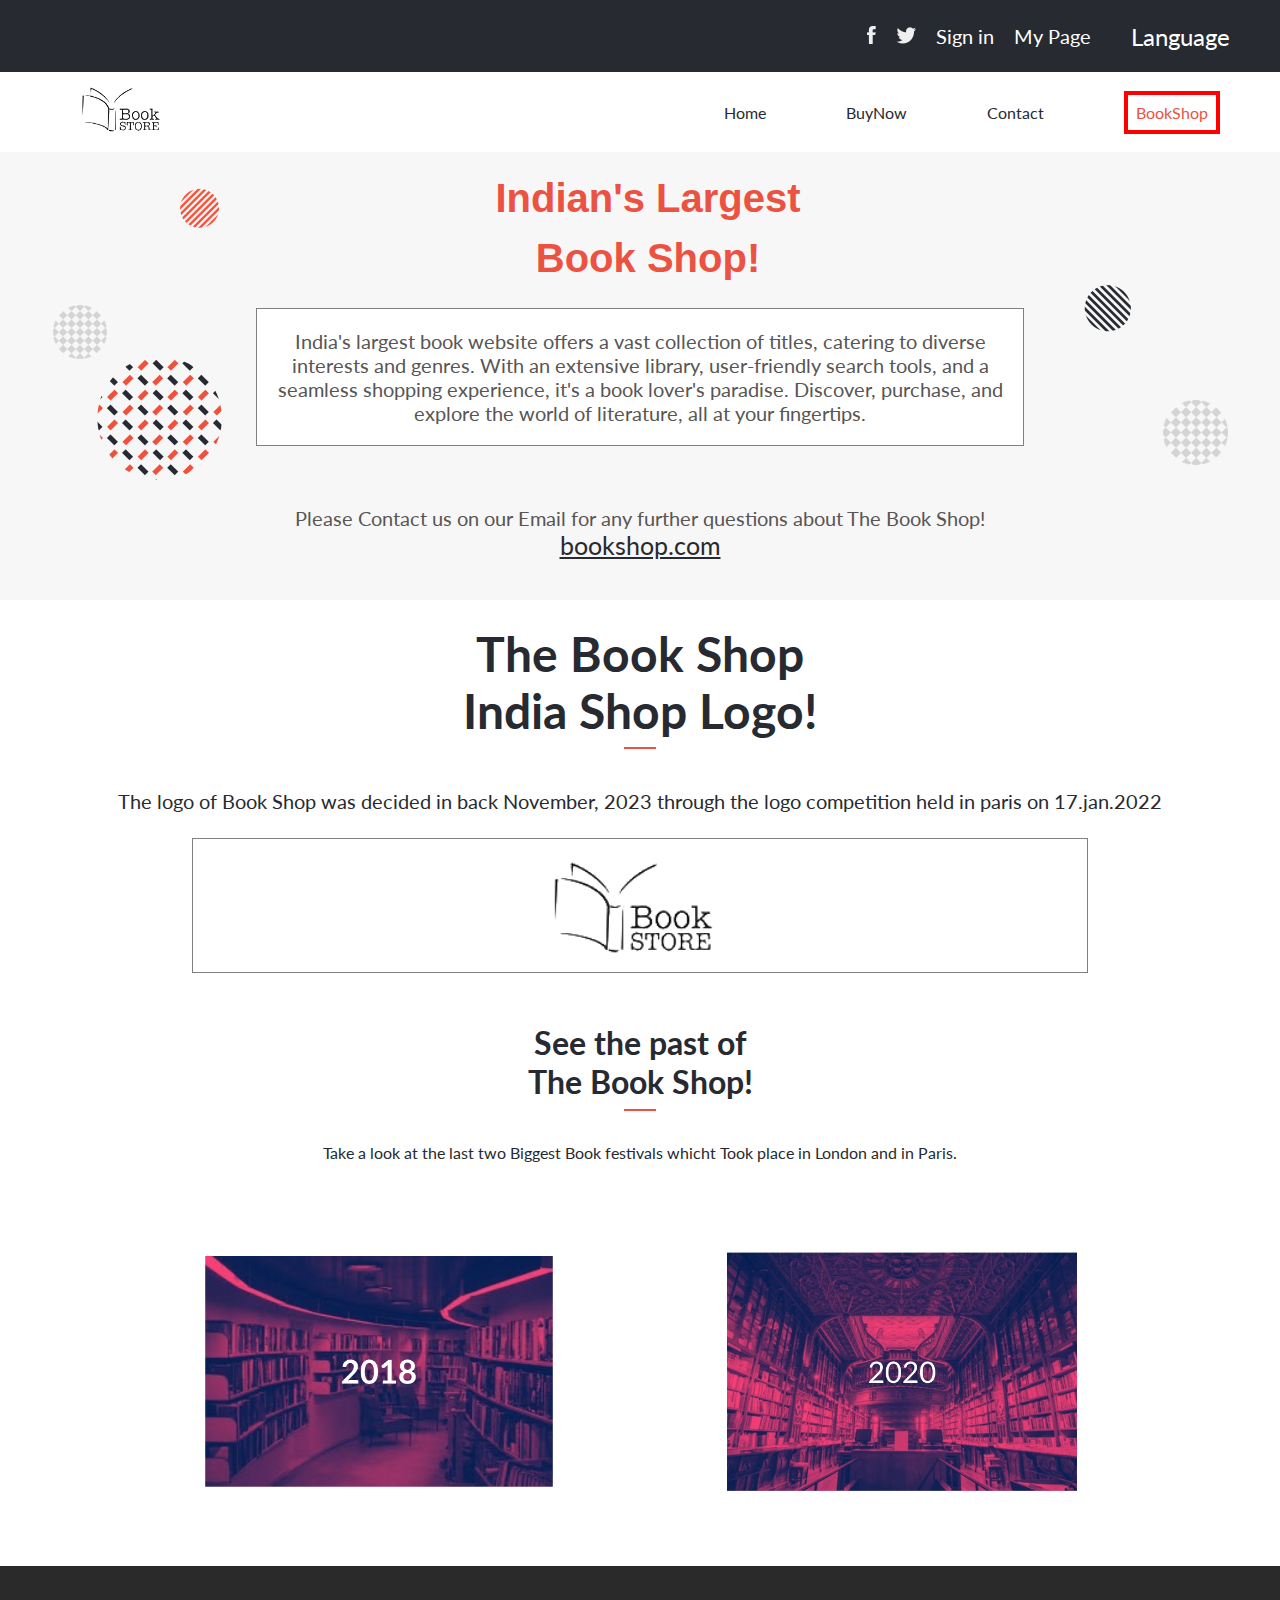
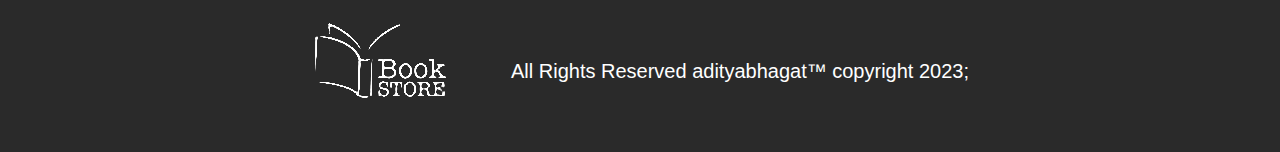
<file: About.html>
<!DOCTYPE html>
<html lang="en">

<head>
    <meta charset="UTF-8">
    <meta http-equiv="X-UA-Compatible" content="IE=edge">
    <meta name="viewport" content="width=device-width, initial-scale=1.0">
    <title>About</title>
    <link href="http://fonts.cdnfonts.com/css/cocogoose" rel="stylesheet" />
    <link rel="stylesheet" href="main.css">
</head>

<body>

    <header>
        <div class="pre-navbar bg-color">
            <ul style="list-style-type: none; margin: 0; padding: 0;">
                <li style="display: inline; margin-right: 10px;"><a href="https://www.facebook.com"><img src="./img/Social1.png" alt="facebook"></a></li>
                <li style="display: inline; margin-right: 10px;"><a href="https://twitter.com/?lang=en"><img src="./img/Social2.png" alt="twitter"></a></li>
                <li style="display: inline; margin-right: 10px;"><a style="color: white;" href="regi.html">Sign in</a></li>
                <li style="display: inline; margin-right: 10px;">My Page</li>
                <li class="dropdown" style="display: inline;">
                    <button class="dropbtn" style="font-size: 24px;">Language</button>
                    <div class="dropdown-content">
                        <a href="#">English</a>
                        <a href="#">हिन्दी</a>
                        <a href="#">मराठी</a>
                    </div>
                </li>
            </ul>
        </div>
        <nav class="nav-bar">
            <!-- Mobile-nav -->
            <div class="mobile-nav">
                <input id="menu-toggle" type="checkbox" />
                <label class='menu-button menu-button-container' id="menuButton" for="menu-toggle">
                </label>

                <ul class="menu">
                    <li><a class="menu-item " href="./index.html">Home</a></li>
                    <li><a class="menu-item" href="./cart.html">BuyNow</a></li>
                    <li><a class="menu-item" href="adityabhagat525@gmail.com">Contact</a></li>
                </ul>
            </div>
            <!-- End Mobile Nav -->

            <!-- Start Desktop Nav -->
            <div class="desktopnav">
                <a href="./index.html"><img class="navbar-logo" src="./img/logo.png" alt="" width=130></a>
                <ul class="Desktop-Menu">
                    <li><a class="Desktopmenu-item" href="./index.html">Home</a></li>
                    <li><a class="Desktopmenu-item" href="cart.html">BuyNow</a></li>
                    <li><a class="Desktopmenu-item" href="contact.html">Contact</a></li>
                    <li>
                        <span id="unique-item">BookShop</span>
                    </li>
                </ul>
            </div>
            <!-- End Desktop -->

        </nav>
    </header>

    <section id="home" class="Aboutus">
        <img class="logo" src="./img/logo.png" alt="Logo">
            <h1 class="notshowondesktop">
                <span>"Hello! Indian's People"</span><br>
                Indian's Largest Book Shop! <span class="numberclass">2023</span>
            </h1>
            <h1 class="Desktop-text">
                Indian's Largest <br> Book Shop!
            </h1>
            <div class="About-text">
                India's largest book website offers a vast collection of titles, catering to diverse interests and genres. With an extensive library, user-friendly search tools, and a seamless shopping experience.
            </div>
            <div class="About-text-Desktop">
                India's largest book website offers a vast collection of titles, catering to diverse interests and genres. With an extensive library, user-friendly search tools, and a seamless shopping experience, it's a book lover's paradise. Discover, purchase, and explore the world of literature, all at your fingertips.
            </div>
            <div class="About-text2">
                Please Contact us on our Email for any further questions about The Book Shop!<br><span
                    class="about-Email"><a href="mailto:youremail@example.com">bookshop.com</a>
                </span>
            </div>
    </section>

    <section class="aboutSection2">

        <div class="About-text3">
            <h2>The Book Shop <br> India Shop Logo!</h2>
            </div>
        <div class="aboutline"></div>
        <div class="About-text4">
            The logo of Book Shop was decided in back November, 2023 through the logo competition held in paris on
            17.jan.2022
        </div>

        <div class="About-logo">
            <img src="./img/footerlogo.png" alt="LOGO" width="200">
        </div>
    </section>

    <section class="aboutSection2">

        <div class="About-text3">
            <h4>See the past of <br> The Book Shop!</h4>
        </div> 
        <div class="aboutline"></div>
        <div class="pastimagestext">
            Take a look at the last two Biggest Book festivals whicht Took place in London and in Paris.
        </div>
        <div class="pastimages">
            <img src="./img/2018.png" alt="Pastfunctionimg1" width="350">
            <img src="./img/2020.png" alt="Pastfunctionimg1" width="350">
        </div>
    </section>

    <footer class="AboutFooter">
        <div class="aboutfooterhead">
            <h3 class=" Aboutfootertitle">Partners</h3>
            <div class=" aboutline coloryes"></div>
        </div>
        <div class="aboutfooterfoot">
            <img class="notshowondesktop" src="./img/logo.png" alt="Logo" width="200">
            <img class="notshowonmobile" src="./img/footerlogodesktop.png" alt="Logo">
            <p>All Rights Reserved adityabhagat™ copyright 2023;</p>
        </div>
    </footer>
</body>

</html>
</file>
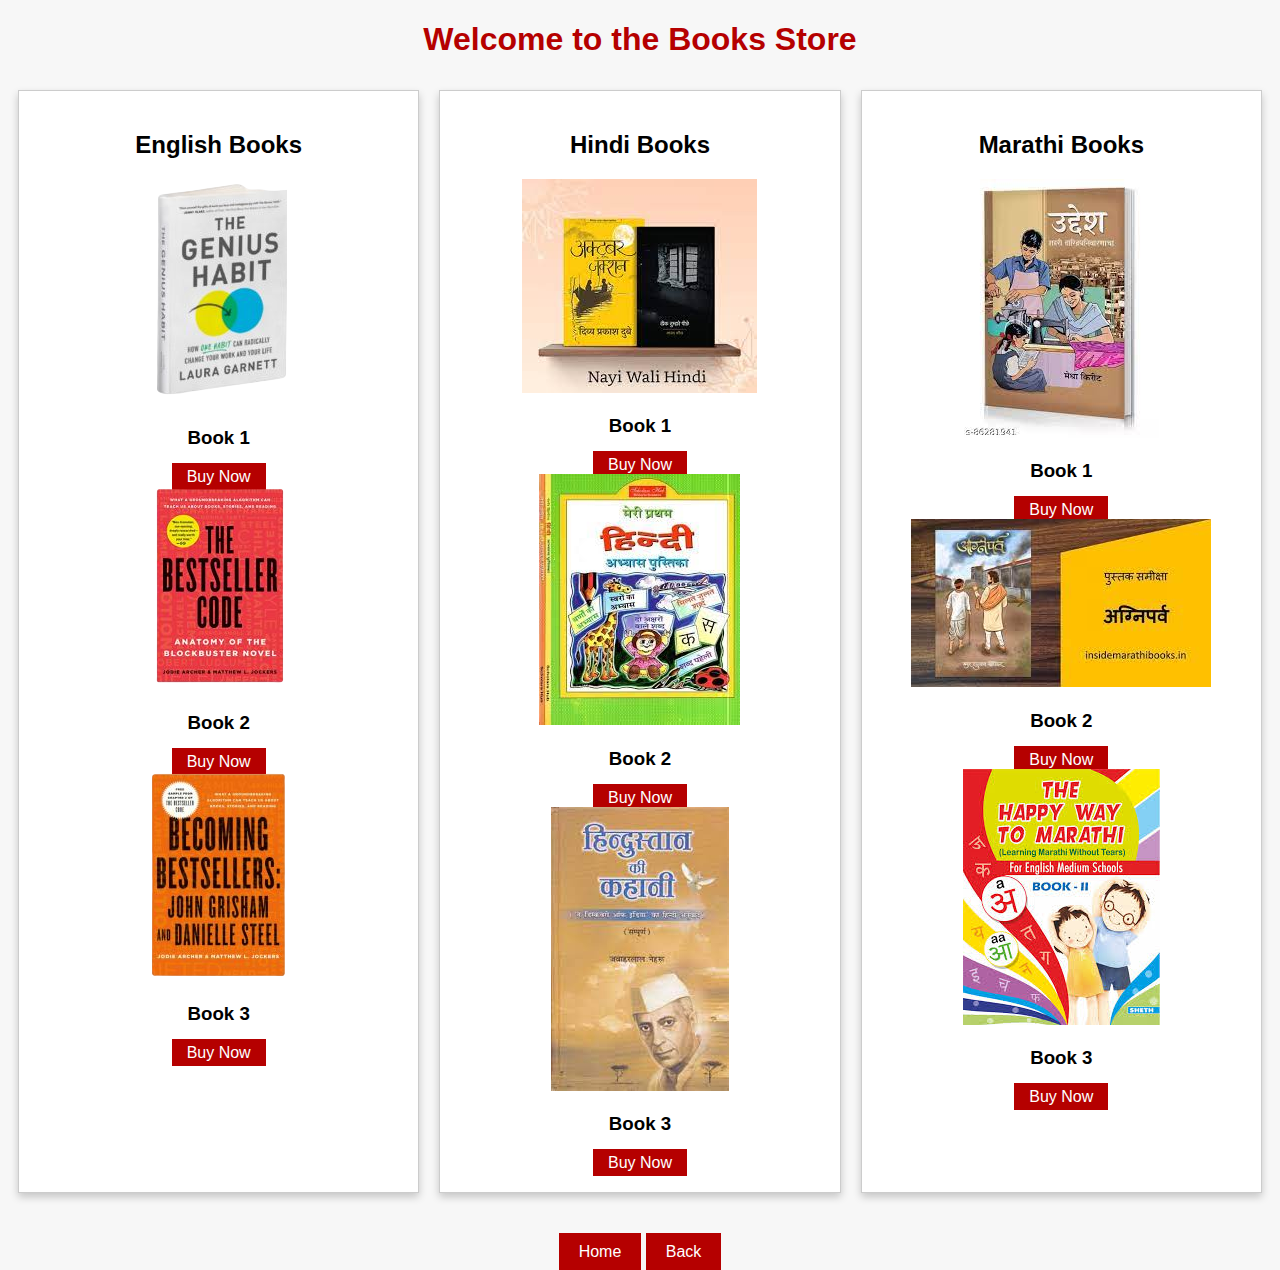
<file: bookshop.html>
<!DOCTYPE html>
<html>

<head>
    <title>Books Store</title>
</head>

<body style="font-family: Arial, sans-serif; text-align: center; background-color: #f7f7f7;">

    <h1 style="color: #b50000;">Welcome to the Books Store</h1>

    <div style="display: flex; justify-content: space-around; margin-top: 20px; margin-bottom: 40px;">

        <!-- Column for English Books -->
        <div style="flex: 1; padding: 20px; border: 1px solid #ccc; margin: 10px; background-color: #ffffff; box-shadow: 0 4px 8px rgba(0, 0, 0, 0.2);">
            <h2>English Books</h2>

            <!-- Book 1 -->
            <div>
                <img src="Buku 2 (1).png" alt="Book 1" style="max-width: 100%;">
                <h3>Book 1</h3>
                <a href="cart.html" style="background-color: #b50000; color: white; padding: 5px 15px; text-decoration: none;">Buy Now</a>
            </div>

            <!-- Book 2 -->
            <div>
                <img src="Buku 3 (1).png" alt="Book 2" style="max-width: 100%;">
                <h3>Book 2</h3>
                <a href="cart.html" style="background-color: #b50000; color: white; padding: 5px 15px; text-decoration: none;">Buy Now</a>
            </div>

            <!-- Book 3 -->
            <div>
                <img src="Buku 4 (1).png" alt="Book 3" style="max-width: 100%;">
                <h3>Book 3</h3>
                <a href="cart.html" style="background-color: #b50000; color: white; padding: 5px 15px; text-decoration: none;">Buy Now</a>
            </div>
        </div>

        <!-- Column for Hindi Books -->
        <div style="flex: 1; padding: 20px; border: 1px solid #ccc; margin: 10px; background-color: #ffffff; box-shadow: 0 4px 8px rgba(0, 0, 0, 0.2);">
            <h2>Hindi Books</h2>

            <!-- Book 1 -->
            <div>
                <img src="h.jpg" alt="Book 1" style="max-width: 100%;">
                <h3>Book 1</h3>
                <a href="cart.html" style="background-color: #b50000; color: white; padding: 5px 15px; text-decoration: none;">Buy Now</a>
            </div>

            <!-- Book 2 -->
            <div>
                <img src="h2.jpg" alt="Book 2" style="max-width: 100%;">
                <h3>Book 2</h3>
                <a href="cart.html" style="background-color: #b50000; color: white; padding: 5px 15px; text-decoration: none;">Buy Now</a>
            </div>

            <!-- Book 3 -->
            <div>
                <img src="h3.jpg" alt="Book 3" style="max-width: 100%;">
                <h3>Book 3</h3>
                <a href="cart.html" style="background-color: #b50000; color: white; padding: 5px 15px; text-decoration: none;">Buy Now</a>
            </div>
        </div>

        <!-- Column for Marathi Books -->
        <div style="flex: 1; padding: 20px; border: 1px solid #ccc; margin: 10px; background-color: #ffffff; box-shadow: 0 4px 8px rgba(0, 0, 0, 0.2);">
            <h2>Marathi Books</h2>

            <!-- Book 1 -->
            <div>
                <img src="m1.jpg" alt="Book 1" style="max-width: 100%;">
                <h3>Book 1</h3>
                <a href="cart.html" style="background-color: #b50000; color: white; padding: 5px 15px; text-decoration: none;">Buy Now</a>
            </div>

            <!-- Book 2 -->
            <div>
                <img src="m2.jpg" alt="Book 2" style="max-width: 100%;">
                <h3>Book 2</h3>
                <a href="cart.html" style="background-color: #b50000; color: white; padding: 5px 15px; text-decoration: none;">Buy Now</a>
            </div>

            <!-- Book 3 -->
            <div>
                <img src="m3.jpg" alt="Book 3" style="max-width: 100%;">
                <h3>Book 3</h3>
                <a href="cart.html" style="background-color: #b50000; color: white; padding: 5px 15px; text-decoration: none;">Buy Now</a>
            </div>
        </div>
    </div>

    <div style="margin-top: 20px;">
        <a href="index.html" style="background-color: #b50000; color: white; padding: 10px 20px; text-decoration: none;">Home</a>
        <a href="index.html" style="background-color: #b50000; color: white; padding: 10px 20px; text-decoration: none;">Back</a>
    </div>

</body>

</html>
</file>
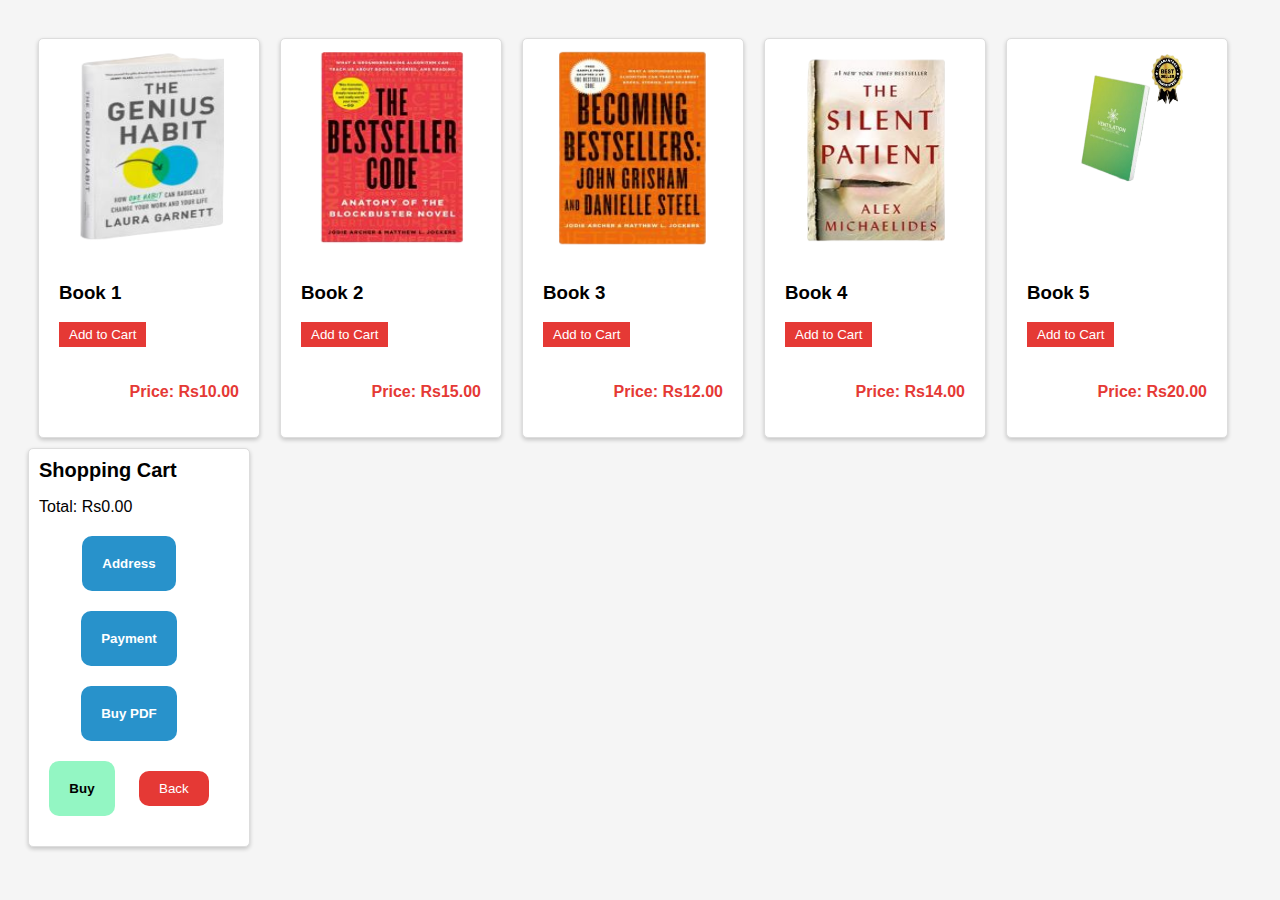
<file: cart.html>
<!DOCTYPE html>
<html lang="en">
<head>
    <meta charset="UTF-8">
    <meta name="viewport" content="width=device-width, initial-scale=1.0">
    <title>Shopping Cart</title>
    <style>
        body {
            display: flex;
            justify-content: space-between;
            font-family: Arial, sans-serif;
            background-color: #f5f5f5;
        }

        .container {
            display: flex;
            flex-wrap: wrap;
            margin: 20px;
        }

        .product {
            background-color: #fff;
            border: 1px solid #ddd;
            margin: 10px;
            border-radius: 5px;
            padding: 10px;
            text-align: center;
            box-shadow: 0px 2px 4px rgba(0, 0, 0, 0.2);
            transition: transform 0.2s;
            width: 200px;
        }

        .product:hover {
            transform: scale(1.05);
        }

        .product img {
            width: 150px;
            height: 200px;
        }

        .product-details {
            text-align: left;
            padding: 10px;
        }

        .product-price {
            text-align: right;
            padding: 10px;
            font-weight: bold;
            color: #e53935;
        }

        .add-to-cart {
            background-color: #e53935;
            color: white;
            border: none;
            padding: 5px 10px;
            cursor: pointer;
            transition: background-color 0.2s;
        }

        .add-to-cart:hover {
            background-color: #c62828;
        }

        #cart {
            background-color: #fff;
            border: 1px solid #ddd;
            border-radius: 5px;
            padding: 10px;
            width: 200px;
            box-shadow: 0px 2px 4px rgba(0, 0, 0, 0.2);
        }

        #cart h2 {
            font-size: 20px;
            margin: 0;
        }

        #cart-items {
            list-style: none;
            padding: 0;
        }
        .button-container {
            text-align: center;
            margin-top: 20px;
        }
        .button-container button {
            margin-right: 20px;
            margin-bottom: 20px;
            border-radius: 10px;
        }
    </style>
</head>
<body>
    <div class="container">
        <div class="product">
            <img src="Buku 2 (1).png" alt="Book 1">
            <div class="product-details">
                <h3>Book 1</h3>
                <button class="add-to-cart" onclick="addToCart('Book 1', 10.00)">Add to Cart</button>
            </div>
            <div class="product-price">
                <p>Price: Rs10.00</p>
            </div>
        </div>

        <div class="product">
            <img src="Buku 3 (1).png" alt="Book 2">
            <div class="product-details">
                <h3>Book 2</h3>
                <button class="add-to-cart" onclick="addToCart('Book 2', 15.00)">Add to Cart</button>
            </div>
            <div class="product-price">
                <p>Price: Rs15.00</p>
            </div>
        </div>

        <div class="product">
            <img src="Buku 4 (1).png" alt="Book 3">
            <div class="product-details">
                <h3>Book 3</h3>
                <button class="add-to-cart" onclick="addToCart('Book 3', 12.00)">Add to Cart</button>
            </div>
            <div class="product-price">
                <p>Price: Rs12.00</p>
            </div>
        </div>

        <!-- Three additional books -->
        <div class="product">
            <img src="Buku 5 (1).png" alt="Book 4">
            <div class="product-details">
                <h3>Book 4</h3>
                <button class="add-to-cart" onclick="addToCart('Book 4', 14.00)">Add to Cart</button>
            </div>
            <div class="product-price">
                <p>Price: Rs14.00</p>
            </div>
        </div>

        <div class="product">
            <img src="Buku 6.png" alt="Book 5">
            <div class="product-details">
                <h3>Book 5</h3>
                <button class="add-to-cart" onclick="addToCart('Book 5', 20.00)">Add to Cart</button>
            </div>
            <div class="product-price">
                <p>Price: Rs20.00</p>
            </div>
        </div>

    <div id="cart">
        <h2>Shopping Cart</h2>
        <ul id="cart-items"></ul>
        <p>Total: Rs<span id="cart-total">0.00</span></p>
        <div class="button-container">
            <a href="cart.html"><button id="addressButton" style="font-weight: bold; font-family: 'Arial', sans-serif; background-color: rgb(40, 146, 203); color: white; border: 0; padding: 20px 20px; cursor: pointer; transition: background-color 0.2s;">Address</button></a>
            <a href="https://dashboard.razorpay.com/"><button id="addressButton" style="font-weight: bold; font-family: 'Arial', sans-serif; background-color: rgb(40, 146, 203); color: white; border: 0; padding: 20px 20px; cursor: pointer; transition: background-color 0.2s;">Payment</button></a>
            <a href="https://dashboard.razorpay.com/"><button id="addressButton" style="font-weight: bold; font-family: 'Arial', sans-serif; background-color: rgb(40, 146, 203); color: white; border: 0; padding: 20px 20px; cursor: pointer; transition: background-color 0.2s;">Buy PDF</button></a>
            <a href="thanks.html"><button id="addressButton" onclick="showAddressForm()" style="font-weight: bold; font-family: 'Arial', sans-serif; background-color: #93f6c3; color: black; border: 0; padding: 20px 20px; cursor: pointer; transition: background-color 0.2s;">Buy </button></a>
            <a href="index.html">
                <button id="backButton" style="background-color: #e53935; color: white; border: none; padding: 10px 20px; cursor: pointer; transition: background-color 0.2s;">Back</button>
            </a>
        </div>



    </div>

    <script>
        let cartItems = [];
        let cartTotal = 0;

        function addToCart(item, price) {
            cartItems.push({ item, price });
            cartTotal += price;
            updateCartDisplay();
        }

        function updateCartDisplay() {
            const cartList = document.getElementById("cart-items");
            const totalDisplay = document.getElementById("cart-total");

            cartList.innerHTML = "";
            cartItems.forEach((item) => {
                const listItem = document.createElement("li");
                listItem.innerText = `${item.item} - Rs${item.price.toFixed(2)}`;
                cartList.appendChild(listItem);
            });

            totalDisplay.innerText = cartTotal.toFixed(2);
        }
    </script>
</body>
</html>
</file>
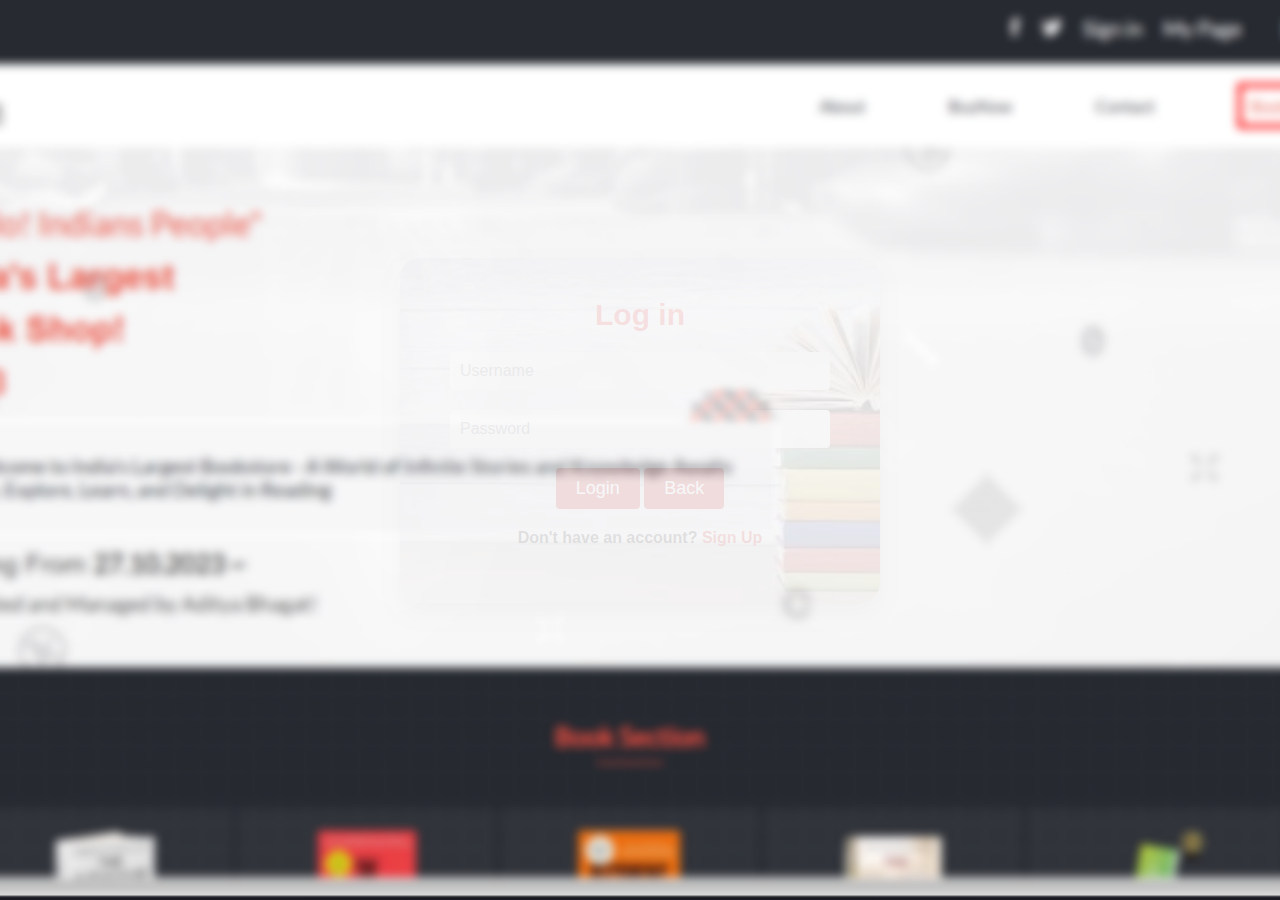
<file: regi.html>
<!DOCTYPE html>
<html lang="en">

<head>
    <meta charset="UTF-8">
    <meta name="viewport" content="width=device-width, initial-scale=1.0">
    <title>Login Page</title>
    <style>
        body {
            font-family: 'Arial', sans-serif;
            background-image: url('1.png');
            background-size: cover;
            background-position: center;
            display: flex;
            justify-content: center;
            align-items: center;
            height: 100vh;
            margin: 0;
        }
        .login-container {
            background: rgba(255, 255, 255, 0.8); /* Background color with opacity */
            background-image: url('ad.jpg'); /* Replace 'your-image.jpg' with your image file path */
            background-size: cover; /* Adjust as needed */
            background-repeat: no-repeat; /* Adjust as needed */
            background-position: center; /* Adjust as needed */
            padding: 40px;
            border-radius: 20px; /* Adjust this value for more curved edges */
            box-shadow: 0px 10px 20px rgba(0, 0, 0, 0.2);
            max-width: 400px;
            width: 100%;
            text-align: center;
            transition: transform 0.3s;
            opacity: 0.1;
            transform: translateY(-20px);
            animation: fade-in 0.5s ease-in-out forwards;
        }





        .login-container:hover {
            transform: scale(1.02);
        }

        .login-header {
            font-size: 30px;
            font-weight: bold;
            margin-bottom: 20px;
            color: #de0a0a;
        }

        .login-input {
            width: calc(100% - 20px);
            padding: 10px;
            margin-bottom: 20px;
            border: none;
            border-radius: 4px;
            box-sizing: border-box;
            background: #f3f3f3;
            color: #555;
            font-size: 16px;
            transition: background 0.3s, box-shadow 0.3s;
        }

        .login-input:focus {
            background: #fff;
            box-shadow: 0px 0px 10px rgba(0, 0, 0, 0.1);
            outline: none;
        }

        .login-button {
            background-color: #b50000;
            color: white;
            padding: 10px 20px;
            border: none;
            border-radius: 4px;
            cursor: pointer;
            font-size: 18px;
            transition: background-color 0.3s;
        }
        .back-button {
            background-color: #b40505;
            color: white;
            padding: 10px 20px;
            border: none;
            border-radius: 4px;
            cursor: pointer;
            font-size: 18px;
            transition: background-color 0.3s;
        }

        .login-button:hover {
            background-color: #090101;
        }

        .login-footer {
            margin-top: 20px;
            font-size: 16px;
            color: #555;
        }

        .login-footer a {
            color: #b60000;
            text-decoration: none;
            font-weight: bold;
        }

        @keyframes fade-in {
            to {
                opacity: 1;
                transform: translateY(0);
            }
        }
    </style>
</head>

<body>
    <div class="login-container">
        <div class="login-header">Log in</div>
        <input class="login-input" type="text" placeholder="Username" required>
        <input class="login-input" type="password" placeholder="Password" required>
        <button class="login-button" type="button" id="loginButton"><a style="text-decoration: none; color: white;" " href="index.html">Login</a></button>
        <button class="login-button" type="button" id="loginButton"><a style="text-decoration: none; color: white;" " href="index.html">Back</a></button>
        <div class="login-footer">
            <p style="color: black; font-weight: bold;" >Don't have an account? <a href="sup.html">Sign Up</a></p>
        </div>
    </div>

    <script>
        document.getElementById('loginButton').addEventListener('click', function() {
            const username = document.querySelector('input[type="text"]').value;
            const password = document.querySelector('input[type="password"]').value;

            // Replace this with your actual login validation logic
            if (username === 'adicodes11' && password === 'Pass@123') {
                // Redirect to the dashboard page
                parent.window.location.href = 'dashboard.html';
            } else {
                alert('Invalid username or password. Please try again.');
            }
        });
    </script>
</body>

</html>
</file>
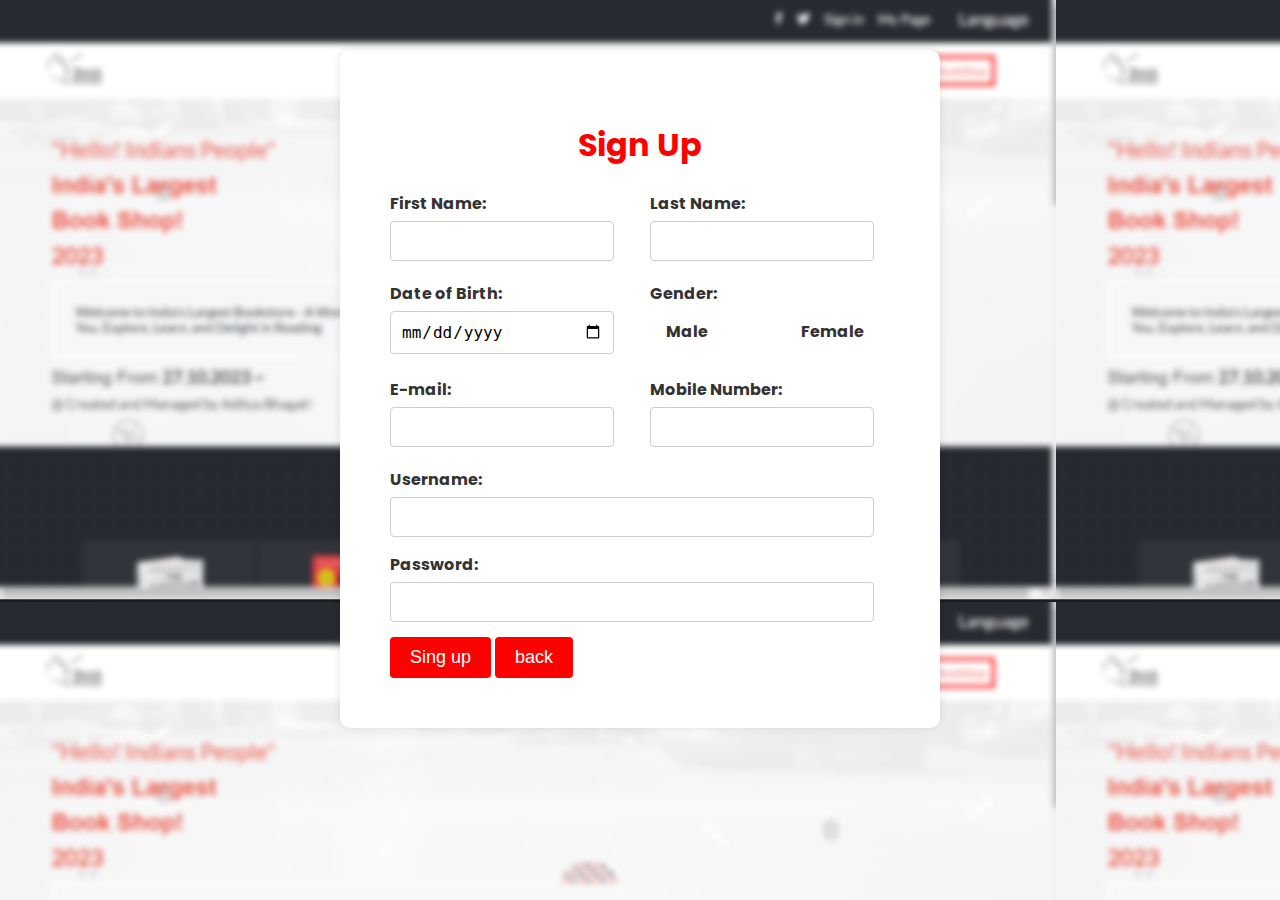
<file: sup.html>
<!DOCTYPE html>
<html lang="en">
<html>

    <head>
        <meta charset="UTF-8">
        <meta name="viewport" content="width=device-width, initial-scale=1.0">
        <title>Sign Up</title>
        <link href="https://fonts.googleapis.com/css2?family=Poppins:wght@300&display=swap" rel="stylesheet">

        <style>
            body {
                font-family: 'Poppins', sans-serif;
                text-align: center;
                background-image: url('1.png');
            }

            .container {
                max-width: 500px;
                margin: 50px auto;
                padding: 50px;
                background-color: #fff;
                border-radius: 10px;
                box-shadow: 0 0 10px rgba(0, 0, 0, 0.1);
                text-align: left;
            }

            .form-group {
                margin-bottom: 15px;
            }

            label {
                font-weight: bold;
                display: block;
                margin-bottom: 5px;
                color: #333;
            }

            input, select {
                width: calc(100% - 16px);
                padding: 10px;
                border: 1px solid #ccc;
                border-radius: 4px;
                box-sizing: border-box;
                font-size: 16px;
            }

            .error-message {
                color: #dc3545;
                font-size: 14px;
                margin-top: 5px;
                text-align: left;
            }

            .success-message {
                color: #28a745;
                font-size: 20px;
                margin-top: 20px;
                text-align: center;
            }

            button {
                padding: 10px 20px;
                background-color: red;
                color: #fff;
                border: none;
                border-radius: 4px;
                cursor: pointer;
                font-size: 18px;
                transition: background-color 0.3s;
            }

            button:hover {
                background-color: #0056b3;
            }

            .strength-bar {
                width: 100%;
                height: 10px;
                background-color: #ccc;
                margin: 10px 0;
                border-radius: 4px;
                overflow: hidden;
            }

            .strength-fill {
                height: 100%;
                border-radius: 4px;
            }

            .weak {
                background-color: #dc3545;
            }

            .medium {
                background-color: #ffc107;
            }

            .strong {
                background-color: #28a745;
            }

            .name-container,
            .contact-container,
            .dob-gender-container {
                display: flex;
                justify-content: space-between;
            }

            .name-container .form-group,
            .contact-container .form-group,
            .dob-gender-container .form-group {
                width: 48%;
            }

            .radio-group {
                display: flex;
                justify-content: space-between;
                align-items: center;
            }

            .radio-group label {
                margin-right: 10px;
            }

            .radio-group input[type="radio"] {
                display: none;
            }

            .radio-group input[type="radio"]+label {
                cursor: pointer;
                padding: 8px 16px;
                border-radius: 4px;
                font-size: 16px;
                transition: background-color 0.3s;
            }

            .radio-group input[type="radio"]+label:hover {
                background-color: #007bff;
                color: #fff;
            }

            .radio-group input[type="radio"]:checked+label {
                background-color: #28a745;
                color: #fff;
            }

            /* Add this CSS for the animated tick */
            .animated-tick {
                border: 2px solid #28a745;
                border-radius: 50%;
                border-top: 2px solid transparent;
                border-right: 2px solid transparent;
                height: 50px;
                width: 50px;
                animation: spin 0.8s linear infinite;
                margin: 20px auto;
            }

            @keyframes spin {
                0% {
                    transform: rotate(0deg);
                }
                100% {
                    transform: rotate(360deg);
                }
            
            
            }
        </style>
    </head>

    <body>
        <div class="container">
            <h1 style="color: red;"><center>Sign Up</center></h1>
            <form id="registrationForm">
                <div class="name-container">
                    <div class="form-group">
                        <label for="firstName">First Name:</label>
                        <input type="text" id="firstName" required>
                        <div class="error-message" id="firstNameError"></div>
                    </div>
                    <div class="form-group">
                        <label for="lastName">Last Name:</label>
                        <input type="text" id="lastName" required>
                        <div class="error-message" id="lastNameError"></div>
                    </div>
                </div>
                <div class="dob-gender-container">
                    <div class="form-group">
                        <label for="dob">Date of Birth:</label>
                        <input type="date" id="dob" required>
                        <div class="error-message" id="dobError"></div>
                    </div>
                    <div class="form-group">
                        <label>Gender:</label>
                        <div class="radio-group">
                            <input type="radio" id="male" name="gender" value="male" required>
                            <label for="male">Male</label>
                            <input type="radio" id="female" name="gender" value="female" required>
                            <label for="female">Female</label>
                        </div>
                        <div class="error-message" id="genderError"></div>
                    </div>
                </div>
                <div class="contact-container">
                    <div class="form-group">
                        <label for="email">E-mail:</label>
                        <input type="email" id="email" required>
                        <div class="error-message" id="emailError"></div>
                    </div>
                    <div class="form-group">
                        <label for="phone">Mobile Number:</label>
                        <input type="tel" id="phone" pattern="[0-9]{10}" required>
                        <div class="error-message" id="phoneError"></div>
                    </div>
                </div>
                <!-- Add Username Section -->
                <div class="form-group">
                    <label for="username">Username:</label>
                    <input type="text" id="username" required>
                    <div class="error-message" id="usernameError"></div>
                </div>
                <div class="form-group">
                    <label for="password">Password:</label>
                    <input type="password" id="password" required>
                    <div class="error-message" id="passwordError"></div>
                    <div id="passwordRequirements" style="display:none;">
                        <ul style="list-style: none; padding: 0;">
                            <li>Include an uppercase and lowercase letter</li>
                            <li>Include a number</li>
                            <li>Include one or more of these special characters: .@$!%*#?&</li>
                            <li>Be between 6 and 100 characters</li>
                        </ul>
                    </div>
                </div>
                <button type="submit" id="submitBtn"><a style="text-decoration: none; color: white; border="50%" >Sing up</a></button>
                <button type="submit" id="submitBtn"><a style="text-decoration: none; color: white;"  border="50%" href="regi.html">back</a></button>
            </form>

            <div class="success-message" id="successMessage" style="display:none;">
                <p>Congratulations! Your registration was successful.</p>
                <div class="animated-tick"></div>
            </div>
        </div>

        <script>
            document.getElementById('registrationForm').addEventListener('input', function(event) {
                const target = event.target;

                if (target.tagName.toLowerCase() === 'input' || target.tagName.toLowerCase() === 'select') {
                    const value = target.value;
                    const id = target.id;
                    const errorId = id + 'Error';
                    const errorElement = document.getElementById(errorId);

                    switch(id) {
                        case 'firstName':
                            if (value.length < 6 || !/^[A-Za-z]+$/.test(value)) {
                                errorElement.textContent = 'First Name should contain alphabets and be at least 6 characters long.';
                            } else {
                                errorElement.textContent = '';
                            }
                            break;
                        case 'lastName':
                            if (value.trim() === '' || !/^[A-Za-z]+$/.test(value)) {
                                errorElement.textContent = 'Last Name should contain alphabets and cannot be empty.';
                            } else {
                                errorElement.textContent = '';
                            }
                            break;
                        case 'city':
                            if (value === '') {
                                errorElement.textContent = 'Please select your city.';
                            } else {
                                errorElement.textContent = '';
                            }
                            break;
                        case 'email':
                            const emailRegex = /^[^\s@]+@[^\s@]+\.[^\s@]+$/;
                            if (!emailRegex.test(value)) {
                                errorElement.textContent = 'Invalid email format. Please use name@domain.com.';
                            } else {
                                errorElement.textContent = '';
                            }
                            break;
                        case 'phone':
                            if (value.length !== 10 || !/^\d+$/.test(value)) {
                                errorElement.textContent = 'Mobile Number should contain exactly 10 digits.';
                            } else {
                                errorElement.textContent = '';
                            }
                            break;
                        case 'dob':
                            if (value === '') {
                                errorElement.textContent = 'Date of Birth is required.';
                            } else {
                                errorElement.textContent = '';
                            }
                            break;
                        case 'male':
                        case 'female':
                            const genderError = document.getElementById('genderError');
                            genderError.textContent = '';
                            break;
                        case 'password':
                            const passwordRequirements = document.getElementById('passwordRequirements');
                            const strengthBar = document.querySelector('.strength-bar');
                            const strengthFill = document.querySelector('.strength-fill');

                            const hasUpperCase = /[A-Z]/.test(value);
                            const hasLowerCase = /[a-z]/.test(value);
                            const hasNumbers = /\d/.test(value);
                            const hasSpecialChars = /[.@$!%*#?&><)(^-_]/.test(value);
                            const isLengthValid = value.length >= 6 && value.length <= 100;

                            const strength = (hasUpperCase + hasLowerCase + hasNumbers + hasSpecialChars + isLengthValid) * 20;

                            strengthFill.style.width = strength + '%';

                            if (strength < 40) {
                                strengthFill.classList.remove('medium', 'strong');
                                strengthFill.classList.add('weak');
                                errorElement.textContent = 'Password is too weak.';
                                document.getElementById('submitBtn').disabled = true; // Disable submit button
                            } else if (strength < 80) {
                                strengthFill.classList.remove('weak', 'strong');
                                strengthFill.classList.add('medium');
                                errorElement.textContent = 'Password is of medium strength.';
                                document.getElementById('submitBtn').disabled = false; // Enable submit button
                            } else {
                                strengthFill.classList.remove('weak', 'medium');
                                strengthFill.classList.add('strong');
                                errorElement.textContent = '';
                                document.getElementById('submitBtn').disabled = false; // Enable submit button
                            }

                            if (!isLengthValid || !(hasUpperCase && hasLowerCase && hasNumbers && hasSpecialChars)) {
                                passwordRequirements.style.display = 'block';
                            } else {
                                passwordRequirements.style.display = 'none';
                            }

                            // Check if password is less than 6 characters
                        if (value.length < 6) {
                            errorElement.textContent = 'Password must be at least 6 characters long.';
                            document.getElementById('submitBtn').disabled = true; // Disable submit button
                        }
                            break;
                    }
                }
            });

            document.getElementById('registrationForm').addEventListener('submit', function(event) {
                event.preventDefault();

                const form = document.getElementById('registrationForm');
                const successMessage = document.getElementById('successMessage');

                // Display success message and hide form
                form.style.display = 'none';
                successMessage.style.display = 'block';

                // Automatically redirect after 5 seconds
                setTimeout(function() {
                    parent.window.location.href = 'dashboard.html'; // Replace with your actual dashboard page URL
                }, 5000);
                
            });
        </script>
    </body>
</html>
</file>
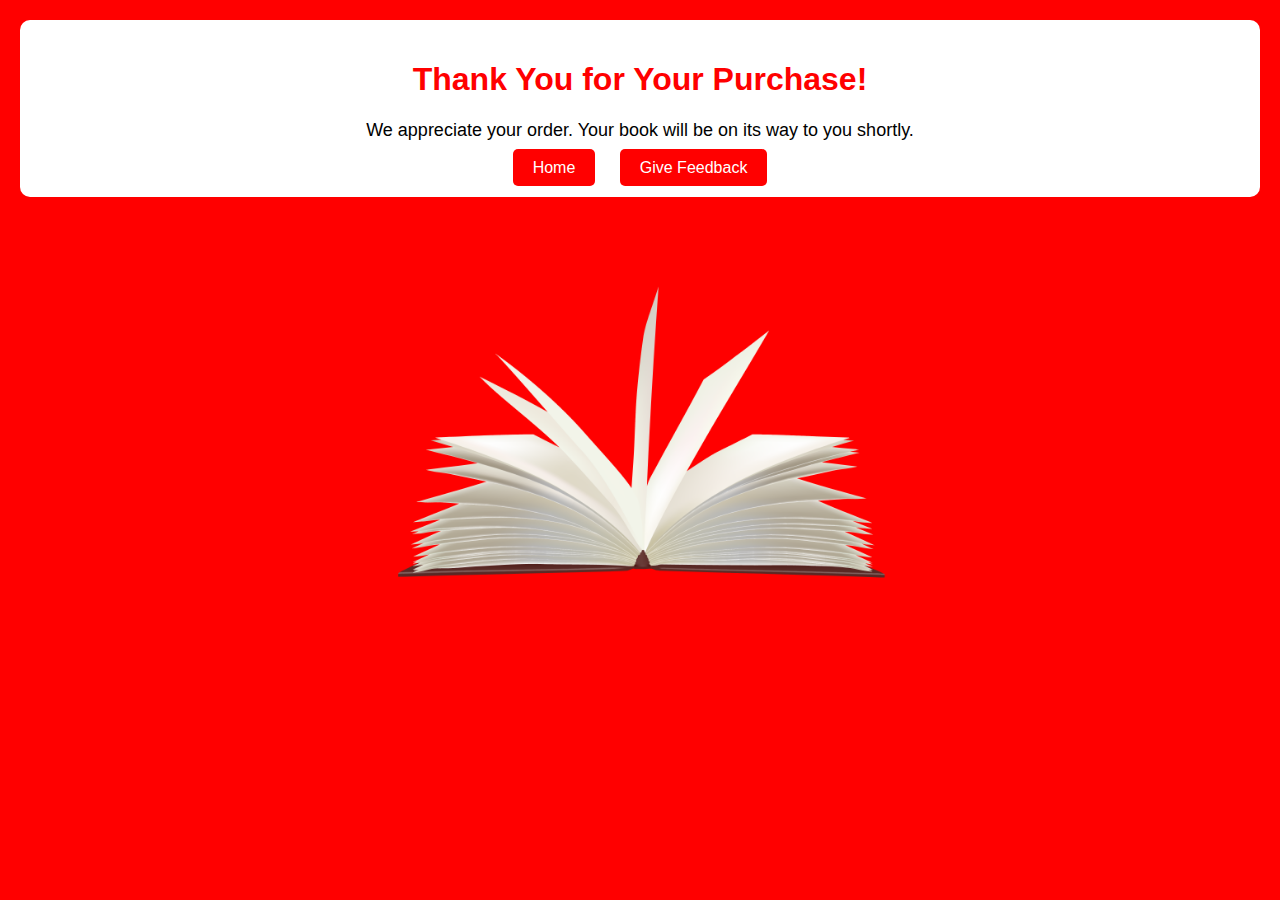
<file: thanks.html>
<!DOCTYPE html>
<html>
<head>
    <title>Thank You for Your Purchase</title>
    <style>
        body {
            background-color: #ff0000; /* Red background */
            font-family: Arial, sans-serif;
            text-align: center;
            margin: 0;
            padding: 0;
        }

        .container {
            padding: 20px;
            background-color: white;
            border-radius: 10px;
            margin: 20px;
        }

        h1 {
            color: #ff0000; /* Red text */
        }

        p {
            font-size: 18px;
        }

        .button {
            background-color: #ff0000; /* Red button */
            color: white;
            padding: 10px 20px;
            border: none;
            border-radius: 5px;
            text-decoration: none;
            margin: 10px;
            cursor: pointer;
        }

        .button:hover {
            background-color: #cc0000; /* Darker red on hover */
        }

        img {
            width: 48%; /* Adjust the image width for a medium size */
            border-radius: 10px;
            display: block;
            margin: 0 auto;
        }
    </style>
</head>
<body>
    <div class="container">
        <h1>Thank You for Your Purchase!</h1>
        <p>We appreciate your order. Your book will be on its way to you shortly.</p>
        <a href="index.html" class="button">Home</a>
        <a href="contact.html" class="button">Give Feedback</a>
    </div>

    <img src="23.png" alt="Book Cover" />
</body>
</html>
</file>
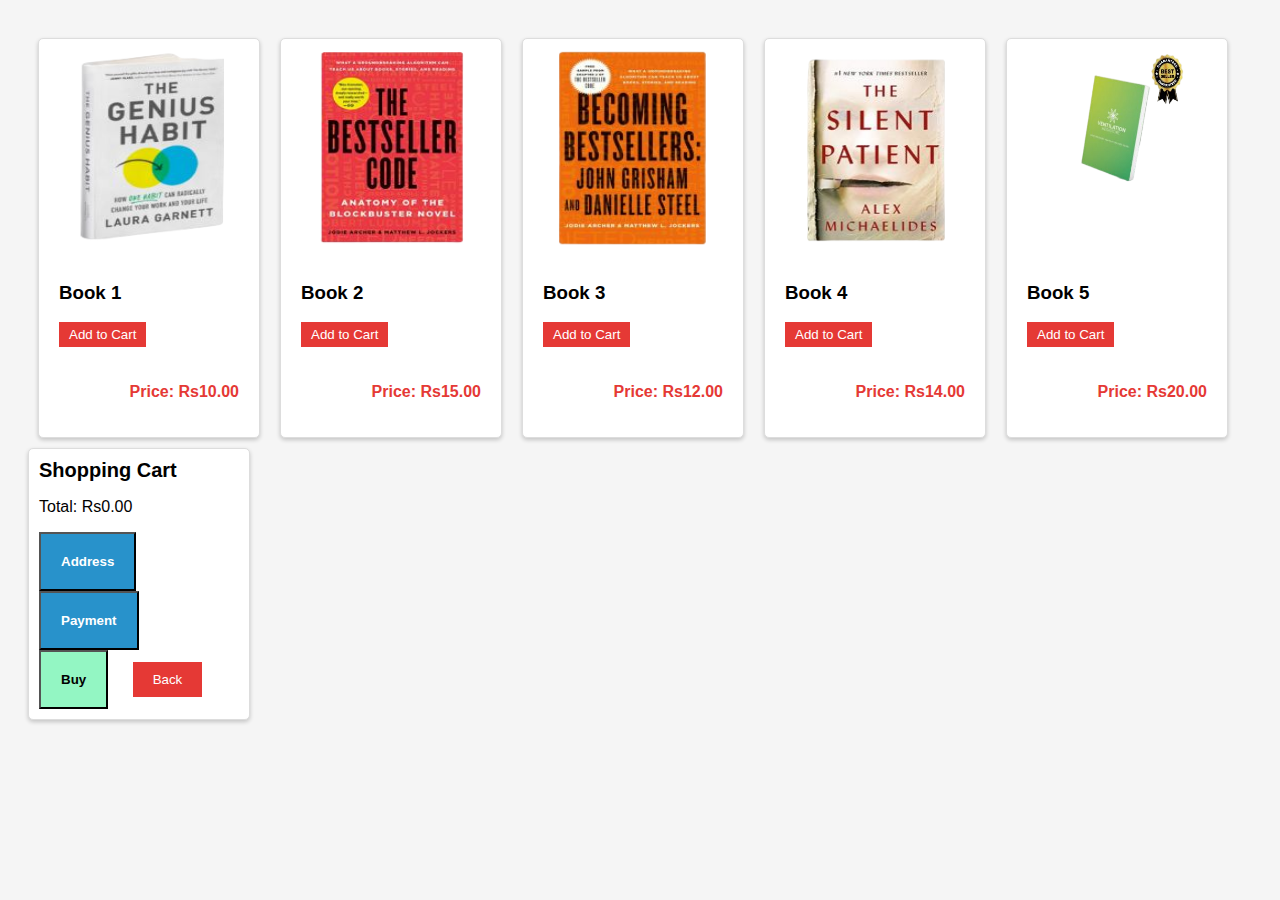
<file: cart/cart.html>
<!DOCTYPE html>
<html lang="en">
<head>
    <meta charset="UTF-8">
    <meta name="viewport" content="width=device-width, initial-scale=1.0">
    <title>Shopping Cart</title>
    <style>
        body {
            display: flex;
            justify-content: space-between;
            font-family: Arial, sans-serif;
            background-color: #f5f5f5;
        }

        .container {
            display: flex;
            flex-wrap: wrap;
            margin: 20px;
        }

        .product {
            background-color: #fff;
            border: 1px solid #ddd;
            margin: 10px;
            border-radius: 5px;
            padding: 10px;
            text-align: center;
            box-shadow: 0px 2px 4px rgba(0, 0, 0, 0.2);
            transition: transform 0.2s;
            width: 200px;
        }

        .product:hover {
            transform: scale(1.05);
        }

        .product img {
            width: 150px;
            height: 200px;
        }

        .product-details {
            text-align: left;
            padding: 10px;
        }

        .product-price {
            text-align: right;
            padding: 10px;
            font-weight: bold;
            color: #e53935;
        }

        .add-to-cart {
            background-color: #e53935;
            color: white;
            border: none;
            padding: 5px 10px;
            cursor: pointer;
            transition: background-color 0.2s;
        }

        .add-to-cart:hover {
            background-color: #c62828;
        }

        #cart {
            background-color: #fff;
            border: 1px solid #ddd;
            border-radius: 5px;
            padding: 10px;
            width: 200px;
            box-shadow: 0px 2px 4px rgba(0, 0, 0, 0.2);
        }

        #cart h2 {
            font-size: 20px;
            margin: 0;
        }

        #cart-items {
            list-style: none;
            padding: 0;
        }
    </style>
</head>
<body>
    <div class="container">
        <div class="product">
            <img src="Buku 2 (1).png" alt="Book 1">
            <div class="product-details">
                <h3>Book 1</h3>
                <button class="add-to-cart" onclick="addToCart('Book 1', 10.00)">Add to Cart</button>
            </div>
            <div class="product-price">
                <p>Price: Rs10.00</p>
            </div>
        </div>

        <div class="product">
            <img src="Buku 3 (1).png" alt="Book 2">
            <div class="product-details">
                <h3>Book 2</h3>
                <button class="add-to-cart" onclick="addToCart('Book 2', 15.00)">Add to Cart</button>
            </div>
            <div class="product-price">
                <p>Price: Rs15.00</p>
            </div>
        </div>

        <div class="product">
            <img src="Buku 4 (1).png" alt="Book 3">
            <div class="product-details">
                <h3>Book 3</h3>
                <button class="add-to-cart" onclick="addToCart('Book 3', 12.00)">Add to Cart</button>
            </div>
            <div class="product-price">
                <p>Price: Rs12.00</p>
            </div>
        </div>

        <!-- Three additional books -->
        <div class="product">
            <img src="Buku 5 (1).png" alt="Book 4">
            <div class="product-details">
                <h3>Book 4</h3>
                <button class="add-to-cart" onclick="addToCart('Book 4', 14.00)">Add to Cart</button>
            </div>
            <div class="product-price">
                <p>Price: Rs14.00</p>
            </div>
        </div>

        <div class="product">
            <img src="Buku 6.png" alt="Book 5">
            <div class="product-details">
                <h3>Book 5</h3>
                <button class="add-to-cart" onclick="addToCart('Book 5', 20.00)">Add to Cart</button>
            </div>
            <div class="product-price">
                <p>Price: Rs20.00</p>
            </div>
        </div>

    <div id="cart">
        <h2>Shopping Cart</h2>
        <ul id="cart-items"></ul>
        <p>Total: Rs<span id="cart-total">0.00</span></p>
        <button id="addressButton" onclick="showAddressForm()" style="font-weight: bold; font-family: 'Arial', sans-serif; background-color: rgb(40, 146, 203); color: white; border: 10; padding: 20px 20px; cursor: pointer; transition: background-color 0.2s; margin-right: 20px;">Address</button>
        <button id="paymentButton" onclick="showPaymentForm()" style="font-weight: bold; font-family: 'Arial', sans-serif; background-color: rgb(40, 146, 203); color: white; border: 10; padding: 20px 20px; cursor: pointer; transition: background-color 0.2s; margin-right: 20px;">Payment</button>
        <button id="addressButton" onclick="showAddressForm()" style="font-weight: bold; font-family: 'Arial', sans-serif; background-color: #93f6c3; color: black; border: 10; padding: 20px 20px; cursor: pointer; transition: background-color 0.2s; margin-right: 20px;">Buy </button>
        <a href="Book-Shop-Website-main\index.html">
            <button id="backButton" style="background-color: #e53935; color: white; border: none; padding: 10px 20px; cursor: pointer; transition: background-color 0.2s; margin-right: 20px;">Back</button>
        </a>


    </div>

    <script>
        let cartItems = [];
        let cartTotal = 0;

        function addToCart(item, price) {
            cartItems.push({ item, price });
            cartTotal += price;
            updateCartDisplay();
        }

        function updateCartDisplay() {
            const cartList = document.getElementById("cart-items");
            const totalDisplay = document.getElementById("cart-total");

            cartList.innerHTML = "";
            cartItems.forEach((item) => {
                const listItem = document.createElement("li");
                listItem.innerText = `${item.item} - Rs${item.price.toFixed(2)}`;
                cartList.appendChild(listItem);
            });

            totalDisplay.innerText = cartTotal.toFixed(2);
        }
    </script>
</body>
</html>
</file>
<file: main.css>
@import url("https://fonts.googleapis.com/css2?family=Lato&display=swap");

* {
  margin: 0;
  padding: 0;
  box-sizing: border-box;
  text-decoration: none;
  list-style: none;
  color: #272a31;
  font-family: "Lato", sans-serif;
}
.dropdown {
  position: relative;
  display: inline-block;
}

.dropbtn {
  background-color: #272a31;
  color: white;
  padding: 10px 20px;
  border: none;
  cursor: pointer;
  font-family: "Lato", sans-serif;
}

.dropdown-content {
  display: none;
  position: absolute;
  background-color: #f9f9f9;
  min-width: 160px;
  box-shadow: 0px 8px 16px 0px rgba(0,0,0,0.2);
  z-index: 1;
}

.dropdown-content a {
  color: black;
  padding: 12px 16px;
  text-decoration: none;
  display: block;
}

.dropdown-content a:hover {
  background-color: #ddd;
}

.dropdown:hover .dropdown-content {
  display: block;
}

.numberclass {
  font-family: "Lato", sans-serif;
  font-weight: bolder !important;
}

.numberclasswthoutcolor {
  font-family: "Lato", sans-serif;
  font-weight: bolder !important;
  color: #4f4f4f !important;
}

.nav-bar {
  display: flex;
  flex-direction: row;
  align-items: center;
  justify-content: space-between;
  position: absolute;
  width: 100vw;
  color: #fff;
  height: 5rem;
  padding: 2em;
}

.navbar-logo {
  display: none;
}

.menu {
  display: flex;
  flex-direction: column;
  justify-content: center;
  align-items: center;
  position: fixed;
  list-style-type: none;
  width: 100%;
  margin-top: -70px;
  padding: 0;
  top: 0;
  left: 0;
  height: 23px;
  transition: height 400ms cubic-bezier(0.23, 1, 0.32, 1);
}

.menu li {
  font-size: 45px;
  display: flex;
  justify-content: center;
  margin: 0 1rem;
  padding: 0.5em 0;
  width: 100%;
  color: white;
}

.menu a {
  font-size: 25px;
  color: #ec5242;
}

.menu-button-container {
  display: flex;
  height: 100%;
  width: 30px;
  cursor: pointer;
  flex-direction: row;
  justify-content: center;
  align-items: center;
}

#menu-toggle {
  display: none;
}

.menu-button,
.menu-button::before,
.menu-button::after {
  display: block;
  background-color: #272a31;
  position: absolute;
  height: 4px;
  width: 30px;
  transition: transform 400ms cubic-bezier(0.23, 1, 0.32, 1);
}

.menu-button::before {
  content: "";
  margin-top: -8px;
}

.menu-button::after {
  content: "";
  margin-top: 8px;
}

#menu-toggle:checked + .menu-button-container.menu-button {
  background: rgba(255, 255, 255, 0);
}

#menu-toggle:checked + .menu-button-container.menu-button::before {
  margin-top: 0;
  transform: rotate(405deg);
}

#menu-toggle:checked + .menu-button-container.menu-button::after {
  margin-top: 0;
  transform: rotate(-405deg);
}

#menu-toggle ~ .menu li {
  height: 0;
  margin: 0;
  padding: 0;
  border: 0;
  transition: height 400ms cubic-bezier(0.23, 1, 0.32, 1);
}

#menu-toggle:checked ~ .menu li {
  height: 2.5em;
  padding: 0.5em;
  transition: height 400ms cubic-bezier(0.23, 1, 0.32, 1);
}

#menu-toggle:checked ~ .menu {
  background-color: #272a31;
  opacity: 0.98;
  margin-top: 9vh;
  height: 93vh;
}

.pre-navbar {
  display: none;
}

.logo {
  display: none;
}

.bg-color {
  background-color: #272a31;
}

.desktopnav {
  display: none;
}

@media (min-width: 768px) {
  .mobile-nav {
    display: none;
  }

  .nav-bar {
    background-color: white;
  }

  .pre-navbar {
    display: flex;
    justify-content: flex-end;
    height: 8vh;
    width: 100vw;
    padding: 0 30px;
    color: #ec5242;
  }

  .pre-navbar ul {
    display: flex;
    gap: 10px;
  }

  .pre-navbar ul li {
    font-size: 20px;
    align-self: center;
    color: white;
  }

  .desktopnav {
    display: flex;
    box-sizing: border-box;
    width: 100vw;
  }

  .desktopnav ul {
    font-size: 1rem;
    width: 85vw;
    display: flex;
    align-items: center;
    justify-content: flex-end;
  }

  .desktopnav ul li {
    padding-left: 5rem;
  }

  .desktopnav ul li:nth-child(4) {
    padding-right: 30px;
  }

  #unique-item {
    height: 2.7rem;
    color: #ec5242;
    border: 4px solid red;
    padding: 0.5rem;
  }

  .navbar-logo {
    display: block;
    padding-left: 3rem;
  }
}

.hero {
  display: flex;
  flex-direction: column;
  justify-content: center;
  height: auto;
  padding-right: 10px;
  gap: 10px;
  background-image: url("../img/mobile_intro_bg.png");
  background-repeat: no-repeat;
}

.hero h1 {
  font-family: "COCOGOOSE", sans-serif;
  padding-left: 1rem;
  color: #ec5242;
  line-height: 1.5;
  font-size: 2.1rem;
  margin-top: 6rem;
}

.hero span {
  color: #ec5242;
  font-size: 2rem;
  font-weight: 400;
}

.header-text2 {
  color: #4f4f4f;
  font-size: 25px;
  font-family: "COCOGOOSE", sans-serif;
  padding-left: 1rem;
}

.header-text2 span {
  font-size: 25px;
}

.header-text3 {
  color: #4f4f4f;
  font-size: 20px;
  font-weight: 400;
  padding-left: 1rem;
  padding-bottom: 50px;
}

.header-text {
  padding: 30px;
  margin-left: 1rem;
  width: 95vw;
  font-size: 19px;
  background-color: #f7f7f8;
  border: 4px solid white;
}

#typed-text {
  font-family: "Smooch", cursive;
}

.vector1 {
  align-self: flex-end;
}

.vector2 {
  padding-top: 30px;
  align-self: center;
}

@media (min-width: 768px) {
  .hero {
    display: flex;
    background-image: url("../img/main_big.png");
    background-repeat: no-repeat;
    background-size: cover;
  }

  .hero h1 {
    padding-left: 5.5rem;
    padding-top: 2rem;
  }

  .vector1 {
    display: none;
  }

  .vector3 {
    display: none;
  }

  .logo {
    display: none;
  }

  .header-text {
    margin-left: 5.5rem;
    width: 53vw;
  }

  .header-text2 {
    padding-left: 5.5rem;
  }

  .header-text3 {
    padding-left: 5.5rem;
    padding-bottom: 50px;
  }
}

.book-section {
  height: auto;
  width: 100%;
  background-color: #272a31;
  background-image: url("../img/program-x.png");
  display: flex;
  flex-direction: column;
  align-items: center;
  justify-content: center;
}

.book-section h3 {
  font-size: 25px;
  padding-top: 35px;
  color: #ec5242;
  text-align: center;
}

.book-section a {
  cursor: pointer;
  color: #272a31;
  text-decoration: none;
}

.booktitle {
  text-align: center;
  font-size: 18px;
  font-family: "COCOGOOSE", sans-serif;
  padding: 10px 0;
}

.btn {
  margin-bottom: 30px;
}

.btn button {
  border: none;
  outline: none;
  height: 70px;
  width: 50vw;
  background-color: #ec5242;
}

.btn button a {
  font-weight: 400;
  font-family: "COCOGOOSE", sans-serif;
  color: #f7f7f8;
}

.title-book-section {
  background-color: #ec5242;
}

.Books {
  display: grid;
  grid-template-columns: 1fr;
  grid-template-rows: auto;
  padding: 10px 30px;
  grid-row-gap: 25px;
}

.book-holder {
  display: grid;
  grid-template-columns: 150px 1fr;
  place-items: center center;
  background-color: rgba(60, 63, 70, 0.4588235294);
}

.book-holder-color {
  background-color: white;
}

.image-holder {
  align-self: baseline;
}

.lineheight {
  margin: auto auto;
  height: 1px;
  width: 4rem;
  margin-top: 1rem;
}

.description {
  color: #272a31;
}

.whitecolor {
  color: white !important;
}

.primarycolor {
  color: #ec5242;
}

.moresection {
  display: none;
}

@media (min-width: 768px) {
  .book-section h3 {
    padding: 50px 0;
  }

  .lineheight {
    margin-top: -2.5rem;
    margin-bottom: 2rem;
  }

  .Books {
    grid-template-columns: repeat(5, 1fr);
    grid-column-gap: 4px;
    margin: 0 101px;
  }

  .book-holder {
    grid-template-columns: 1fr;
    background-color: rgba(60, 63, 70, 0.4588235294);
    grid-column-gap: 10px;
    text-align: center;
    transition: all 0.5s ease-in-out;
    padding: 20px;
  }

  .book-holder:hover {
    border: 2px solid #fff;
    margin-top: -1rem;
  }

  .btn {
    display: none;
  }

  .moresection {
    text-align: center;
    display: block;
    padding: 10px 20px;
    border: 2px solid white;
    margin: 3rem 0;
  }
}

.hotSellingBooks {
  display: flex;
  flex-direction: column;
  align-items: center;
  margin-top: 50px;
}

.btn2 {
  padding: 40px 0;
  display: flex;
  align-self: center;
  justify-self: baseline;
}

.btn2 button {
  outline: none;
  height: 3rem;
  width: 85vw;
  background-color: white;
  border: 1px solid #272a31;
  font-weight: 300;
  font-size: 20px;
}

.btn2 button img {
  padding-left: 13px;
  padding-bottom: 2px;
}

.descriptionColor {
  color: #272a31;
}

.shadow {
  box-shadow: 5px 5px 10px 2px rgba(0, 0, 0, 0.8);
}

.HotBooks {
  display: grid;
  grid-template-columns: 1fr;
  grid-template-rows: auto;
  padding: 10px 30px;
  grid-row-gap: 25px;
}

.Hotbook-holder {
  display: grid;
  grid-template-columns: 150px 1fr;
  place-items: center center;
}

.lineHeightHotSection {
  margin: auto auto;
  height: 1px;
  width: 4rem;
  margin-top: 0.5rem;
  margin-bottom: 2rem;
}

@media (min-width: 768px) {
  .hotSellingBooks h3 {
    height: 5vh;
  }

  #togglebutton {
    display: none;
  }

  .lineHeightHotSection {
    margin: auto auto;
    height: 1px;
    width: 4rem;
    margin-top: 0;
    margin-bottom: 2rem;
  }

  .Hotbook-holder {
    padding: 20px;
  }

  .HotBooks {
    display: grid;
    grid-template-columns: 1fr 1fr;
    grid-template-rows: auto;
    gap: 10px;
  }
}

footer {
  display: none;
}

@media (min-width: 768px) {
  footer {
    display: block;
  }

  .footerhead {
    background-color: #2a2a2a;
  }

  .footertitle {
    padding-top: 50px;
    text-align: center;
    font-size: 30px;
    color: #919193;
  }

  .images {
    padding: 50px 0;
  }

  .imgcontainer {
    list-style: none;
    display: flex;
    align-items: center;
    justify-content: space-evenly;
  }

  .lineHeightfooter {
    margin: auto auto;
    height: 1px;
    width: 4rem;
    margin-top: 0.5rem;
    margin-bottom: 2rem;
    background-color: #ec5242;
  }

  .footerfoot {
    display: flex;
    flex-direction: row;
    align-items: center;
    justify-content: center;
    margin: auto auto;
    gap: 50px;
    padding: 20px;
  }

  .footerfoot p {
    font-size: 30px;
    font-family: "COCOGOOSE", sans-serif;
  }
}

.Aboutus {
  display: flex;
  flex-direction: column;
  justify-content: space-evenly;
  height: auto;
  text-align: center;
  background-color: #f7f7f7;
  background-image: url("../img/About-mobile.png");
  background-position: center 116px;
  background-size: inherit;
  background-repeat: no-repeat;
}

.Aboutus h1 {
  font-family: "COCOGOOSE", sans-serif;
  padding-left: 1rem;
  color: #ec5242;
  line-height: 1.5;
  font-size: 1.7rem;
  margin-top: 6rem;
}

.Aboutus span {
  color: #ec5242;
  font-size: 1.8rem;
  font-weight: 400;
}

.About-text {
  color: #585555;
  font-size: 20px;
  font-weight: 400;
  background-color: white;
  border: 0.5px solid grey;
  padding: 20px;
  margin: 20px;
}

.About-text2 {
  color: #585555;
  font-size: 20px;
  font-weight: 400;
  padding: 20px;
  margin: 20px;
}

.About-text3 {
  text-align: center;
  font-size: 2rem;
  font-weight: bold;
}

.aboutline {
  margin: auto auto;
  height: 2px;
  width: 2rem;
  margin-top: 0.5rem;
  margin-bottom: 2rem;
  background-color: #ec5242;
}

.About-text4 {
  text-align: center;
  font-size: 20px;
  padding: 25px;
  padding-top: 8px;
}

.aboutSection2 {
  padding: 25px;
  display: flex;
  flex-direction: column;
  justify-content: center;
  align-items: center;
  width: 100vw;
}

.aboutSection2 .About-logo {
  display: flex;
  align-items: center;
  justify-content: center;
  margin: auto auto;
  border: 0.5px solid gray;
  width: 70vw;
  height: 15vh;
}

.aboutSection2 .About-logo img {
  padding: 10px;
}

.about-Email {
  color: #272a31 !important;
  text-decoration: underline;
  font-size: 25px !important;
}

.AboutFooter {
  display: flex;
  flex-direction: row;
  flex-wrap: wrap;
  align-items: center;
  justify-content: space-around;
}

.AboutFooter * {
  color: white;
}

.aboutimgcontainer {
  width: 100vw;
  list-style: none;
  display: flex;
  flex-wrap: wrap;
  align-items: center;
  justify-content: space-around;
  padding: 20px;
}

.coloryes {
  color: #ec5242 !important;
}

.aboutfooterhead {
  text-align: center;
  padding-top: 30px;
  font-size: 25px;
  background-color: #2a2a2a;
}

.lineHeightfooter {
  width: 40px;
}

.aboutfooterfoot {
  padding: 50px;
  display: flex;
  flex-direction: row;
  align-items: center;
  justify-content: center;
  margin: auto auto;
  gap: 50px;
}

.aboutfooterfoot p {
  font-size: 20px;
  color: #4f4f4f !important;
  font-family: "COCOGOOSE", sans-serif;
}

.About-text-Desktop {
  display: none;
}

.notshowondesktop {
  display: block;
}

.notshowonmobile {
  display: none;
}

.Desktop-text {
  display: none;
}

.pastimagestext {
  font-size: 1rem;
  margin-bottom: 40px;
}

.pastimages {
  display: flex;
  flex-direction: column;
  align-items: center;
  justify-content: space-evenly;
  gap: 20px;
}

@media (min-width: 768px) {
  .Aboutus {
    background-image: url("../img/about_bg_01.png");
  }

  .Aboutus h1 {
    font-size: 2.5rem;
  }

  .About-text {
    display: none;
  }

  .About-text-Desktop {
    display: block;
    color: #585555;
    font-size: 20px;
    font-weight: 400;
    background-color: white;
    border: 0.5px solid grey;
    padding: 20px;
    margin: 20px;
    width: 60vw;
    align-self: center;
  }

  .notshowondesktop {
    display: none;
  }

  .about-Email {
    padding-bottom: 30px;
  }

  .Desktop-text {
    display: block;
  }

  .About-logo {
    width: 25vw;
    height: 20vh;
  }

  .notshowonmobile {
    display: block;
  }

  .aboutfooterhead {
    display: none;
  }

  .aboutfooterfoot {
    width: 100vw;
    background-color: #2a2a2a;
  }

  .aboutfooterfoot p {
    color: white !important;
    padding-top: 25px;
  }

  .pastimages {
    flex-direction: row;
    width: 100vw;
    padding: 50px;
  }
}
</file>
